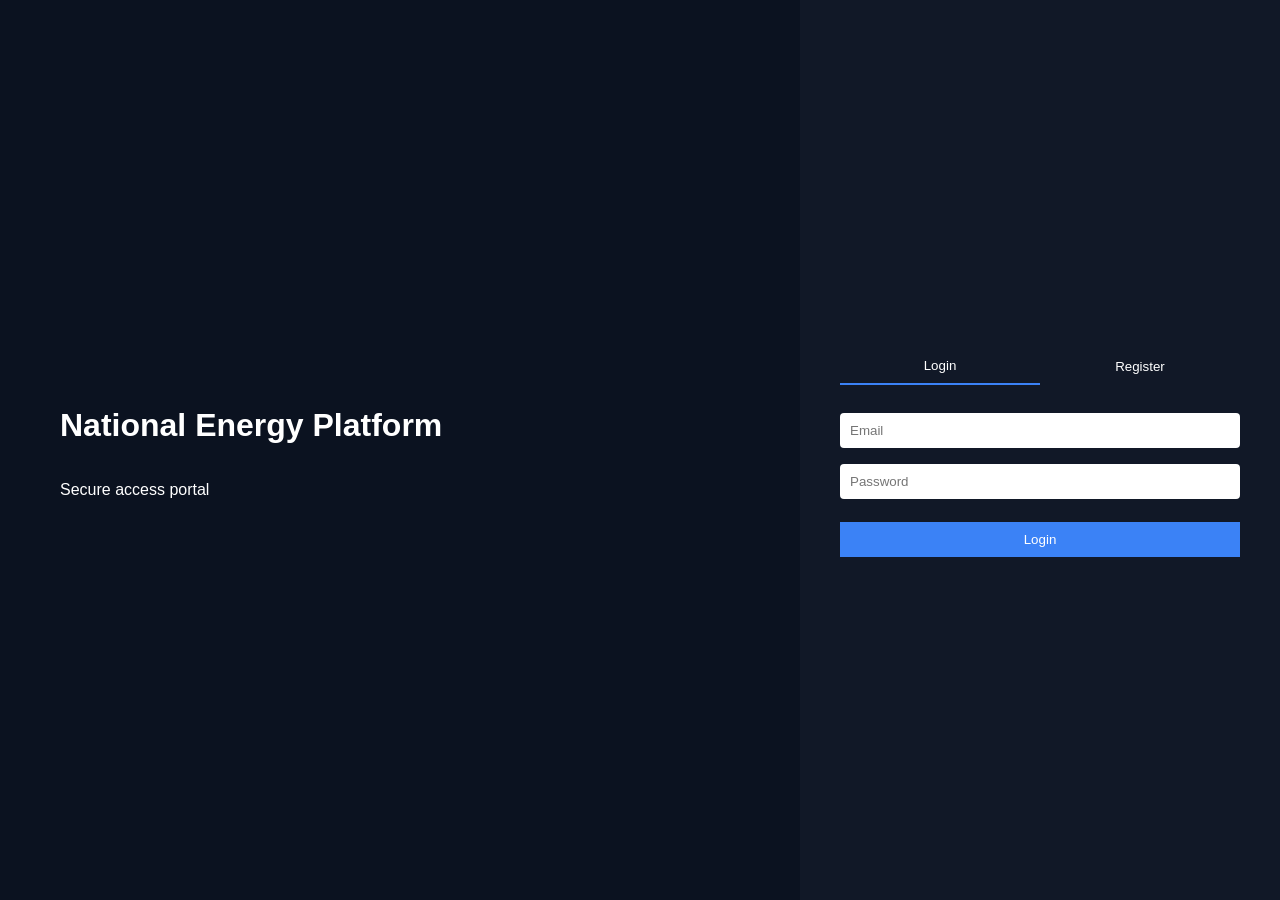
<file: src/main/resources/static/index.html>
<!DOCTYPE html>
<html lang="en">
<head>
    <meta charset="UTF-8">
    <title>National Energy Platform</title>

    <style>
        body {
            margin: 0;
            font-family: Arial, sans-serif;
            height: 100vh;
            background: #0f172a;
            color: white;
        }

        .container {
            display: flex;
            height: 100vh;
        }

        .left-panel {
            flex: 1;
            display: flex;
            flex-direction: column;
            justify-content: center;
            padding: 60px;
            background: #0b1220;
        }

        .right-panel {
            width: 400px;
            background: #111827;
            display: flex;
            flex-direction: column;
            justify-content: center;
            padding: 40px;
        }

        .tabs {
            display: flex;
            justify-content: space-between;
            margin-bottom: 20px;
        }

        .tabs button {
            flex: 1;
            padding: 10px;
            background: transparent;
            border: none;
            color: white;
            cursor: pointer;
        }

        .tabs .active {
            border-bottom: 2px solid #3b82f6;
        }

        .form {
            display: flex;
            flex-direction: column;
        }

        input {
            margin: 8px 0;
            padding: 10px;
            border: none;
            border-radius: 4px;
        }

        button {
            margin-top: 15px;
            padding: 10px;
            background: #3b82f6;
            border: none;
            color: white;
            cursor: pointer;
        }

        .error {
            color: #f87171;
            margin-top: 10px;
        }

        /* ===== OVERLAY FIX ===== */
        .role-overlay {
            position: fixed;
            inset: 0;
            background: rgba(0,0,0,0.85);
            display: none; /* IMPORTANT: default hidden */
            justify-content: center;
            align-items: center;
            flex-direction: column;
        }

        .role-box {
            background: #111827;
            padding: 30px;
            border-radius: 10px;
            text-align: center;
            min-width: 300px;
        }

        .role-btn {
            display: block;
            width: 100%;
            margin-top: 10px;
            padding: 12px;
            background: #3b82f6;
            border: none;
            color: white;
            cursor: pointer;
            border-radius: 6px;
        }

        .role-btn:hover {
            background: #2563eb;
        }
    </style>
</head>

<body>

<div class="container">

    <div class="left-panel">
        <h1>National Energy Platform</h1>
        <p>Secure access portal</p>
    </div>

    <div class="right-panel">

        <div class="tabs">
            <button onclick="showLogin()" id="loginTab" class="active">Login</button>
            <button onclick="showSignup()" id="signupTab">Register</button>
        </div>

        <div id="loginForm" class="form">
            <input type="email" id="loginEmail" placeholder="Email">
            <input type="password" id="loginPassword" placeholder="Password">
            <button onclick="login()">Login</button>
            <div id="loginError" class="error"></div>
        </div>

        <div id="signupForm" class="form hidden">
            <input type="text" id="signupName" placeholder="Full Name">
            <input type="email" id="signupEmail" placeholder="Email">
            <input type="text" id="signupPhone" placeholder="Phone Number">
            <input type="password" id="signupPassword" placeholder="Password">
            <button onclick="signup()">Register</button>
            <div id="signupError" class="error"></div>
        </div>

    </div>
</div>

<!-- ROLE OVERLAY -->
<div id="roleOverlay" class="role-overlay">
    <div class="role-box">
        <h2>Choose your role</h2>
        <p>You have multiple roles assigned</p>
        <div id="roleButtons"></div>
    </div>
</div>

<script>
    const BASE = "/national-energy-platform";

    // ---------- INITIAL STATE ----------
    window.addEventListener("DOMContentLoaded", () => {
        document.getElementById("roleOverlay").style.display = "none";

        // force deterministic UI state
        showLogin();
    });

    // ---------- TAB UI ----------
    function showLogin() {
        document.getElementById("loginForm").style.display = "flex";
        document.getElementById("signupForm").style.display = "none";

        document.getElementById("loginTab").classList.add("active");
        document.getElementById("signupTab").classList.remove("active");
    }

    function showSignup() {
        document.getElementById("signupForm").style.display = "flex";
        document.getElementById("loginForm").style.display = "none";

        document.getElementById("signupTab").classList.add("active");
        document.getElementById("loginTab").classList.remove("active");
    }

    // ---------- LOGIN ----------
    async function login() {

        const email = document.getElementById("loginEmail").value;
        const password = document.getElementById("loginPassword").value;

        const res = await fetch(`${BASE}/api/auth/login`, {
            method: "POST",
            headers: {"Content-Type": "application/json"},
            credentials: "include",
            body: JSON.stringify({ email, password })
        });

        if (!res.ok) {
            const data = await res.json();
            document.getElementById("loginError").innerText =
                data.message || "Invalid login";
            return;
        }

        const meRes = await fetch(`${BASE}/api/users/current`, {
            method: "GET",
            credentials: "include"
        });

        const me = await meRes.json();

        handleRoles(me.roles);
    }

    // ---------- ROLE LOGIC ----------
    function handleRoles(roles) {

        const roleMap = {
            ADMIN: "/admin.html",
            CONSUMER: "/consumer.html"
        };

        roles = roles || [];

        if (roles.length === 1) {
            window.location.href = BASE + roleMap[roles[0]];
            return;
        }

        showRolePicker(roles, roleMap);
    }

    // ---------- ROLE OVERLAY ----------
    function showRolePicker(roles, roleMap) {

        const overlay = document.getElementById("roleOverlay");
        const container = document.getElementById("roleButtons");

        container.innerHTML = "";

        roles.forEach(role => {
            const btn = document.createElement("button");
            btn.className = "role-btn";
            btn.innerText = role;

            btn.onclick = () => {
                window.location.href = BASE + roleMap[role];
            };

            container.appendChild(btn);
        });

        overlay.style.display = "flex";
    }

    // ---------- SIGNUP ----------
    async function signup() {

        const fullName = document.getElementById("signupName").value;
        const email = document.getElementById("signupEmail").value;
        const phoneNumber = document.getElementById("signupPhone").value;
        const password = document.getElementById("signupPassword").value;

        const res = await fetch(`${BASE}/api/auth/signup`, {
            method: "POST",
            headers: {"Content-Type": "application/json"},
            body: JSON.stringify({
                fullName,
                email,
                phoneNumber,
                password
            })
        });

        if (!res.ok) {
            const data = await res.json();
            document.getElementById("signupError").innerText =
                data.message || "Signup failed";
            return;
        }

        await login();
    }
</script>

</body>
</html>
</file>
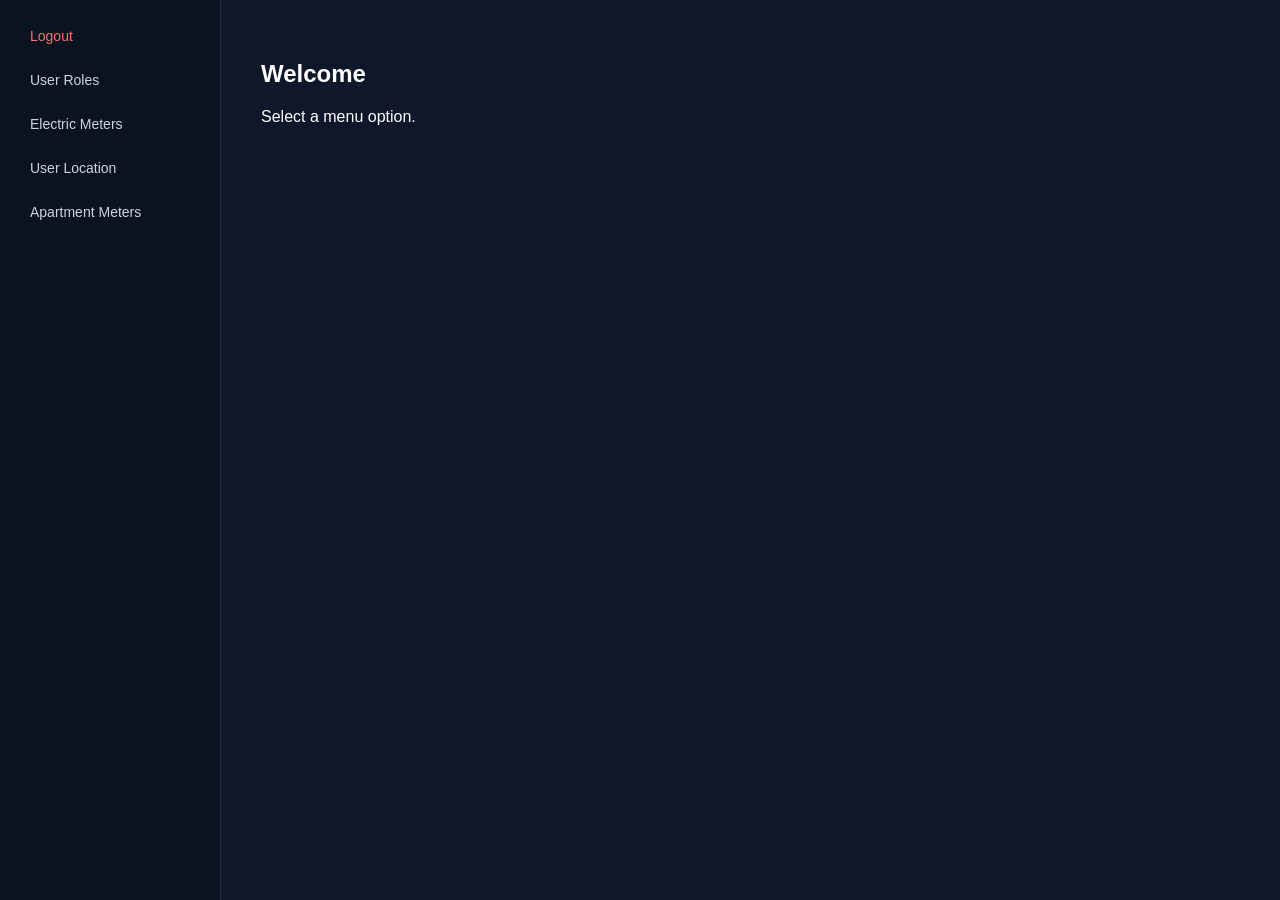
<file: src/main/resources/static/admin.html>
<!DOCTYPE html>
    <html lang="en">
    <head>
        <meta charset="UTF-8">
        <title>User Maintenance</title>

        <style>
            body {
                margin: 0;
                font-family: Arial, sans-serif;
                height: 100vh;
                background: #0f172a;
                color: white;
            }

            .app {
                display: flex;
                height: 100vh;
            }

            .side-menu {
                width: 180px;
                padding: 20px;
                display: flex;
                flex-direction: column;
                gap: 12px;
                background: #0b1220;
                border-right: 1px solid #1f2937;
            }

            .menu-item {
                cursor: pointer;
                color: #cbd5e1;
                font-size: 14px;
                padding: 8px 10px;
                border-radius: 4px;
            }

            .menu-item:hover {
                background: #1f2937;
                color: white;
            }

            .menu-item.logout {
                color: #f87171;
            }

            .menu-item.logout:hover {
                background: #3b1f1f;
            }

            .content {
                flex: 1;
                padding: 40px;
                overflow-y: auto;
            }

            input, select {
                margin: 8px 0;
                padding: 10px;
                border: none;
                border-radius: 4px;
                width: 100%;
                max-width: 340px;
            }

            button {
                padding: 10px 14px;
                border: none;
                border-radius: 6px;
                cursor: pointer;
                background: #3b82f6;
                color: white;
                display: block;
                margin-top: 14px;
            }

            .box {
                margin-top: 20px;
                padding: 15px;
                border: 1px solid #1f2937;
                border-radius: 6px;
                background: #0b1220;
                max-width: 500px;
            }

            .hidden { display: none; }

            .section-title {
                margin-top: 20px;
                margin-bottom: 10px;
                color: #cbd5e1;
                font-size: 14px;
            }

            #meterMessage {
                margin-top: 14px;
            }

            .error {
                color: #f87171;
                margin-top: 10px;
                white-space: pre-line;
            }

            .role {
                display: inline-block;
                padding: 6px 10px;
                margin: 4px;
                background: #1f2937;
                border-radius: 6px;
                font-size: 13px;
            }

            .remove-role {
                margin-left: 8px;
                color: #f87171;
                cursor: pointer;
                font-weight: bold;
            }

            .muted {
                color: #94a3b8;
                font-size: 13px;
            }
        </style>
    </head>

    <body>

    <div class="app">

        <div class="side-menu">
            <div class="menu-item logout" onclick="logout()">Logout</div>
            <div class="menu-item" onclick="showRoles()">User Roles</div>
            <div class="menu-item" onclick="showMeters()">Electric Meters</div>
            <div class="menu-item" onclick="showLocations()">User Location</div>
            <div class="menu-item" onclick="showApartmentMeters()">Apartment Meters</div>
        </div>

        <div class="content">

            <div id="homeState">
                <h2>Welcome</h2>
                <p>Select a menu option.</p>
            </div>

            <div id="rolesPanel" class="hidden">
                <h2>User Search</h2>

                <input type="text" id="searchInput" placeholder="Enter email or phone">
                <button onclick="searchUser()">Search User</button>

                <div id="errorBox" class="error"></div>

                <div id="userBox" class="box hidden">
                    <h3 id="userName"></h3>

                    <div class="section-title">Assigned Roles</div>
                    <div id="assignedRoles"></div>

                    <div class="section-title">Assign New Role</div>
                    <select id="roleSelect"></select>

                    <div id="noRolesMsg" class="muted hidden">No available roles</div>

                    <button onclick="assignRole()">Assign Role</button>
                    <div id="assignMessage"></div>
                </div>
            </div>

            <div id="metersPanel" class="hidden">
                <h2>Create Electric Meter</h2>

                <div class="box">

                    <div class="section-title">Serial Number</div>
                    <input id="meterSerial" type="text">

                    <div class="section-title">Phase Count</div>
                    <select id="meterPhase">
                        <option value="" selected disabled>-- Select Phase Count --</option>
                        <option value="1">1</option>
                        <option value="2">2</option>
                        <option value="3">3</option>
                    </select>

                    <div class="section-title">Type</div>
                    <select id="meterType"></select>

                    <button onclick="createMeter()">Create Meter</button>
                    <div id="meterMessage"></div>
                </div>
            </div>

            <div id="locationsPanel" class="hidden">
                <h2>User Location</h2>

                <div class="box">

                    <div class="section-title">Select User</div>
                    <input id="locUserSearch" type="text" placeholder="email or phone">
                    <button onclick="selectUserForLocation()">Find User</button>

                    <div id="selectedUserInfo" class="muted"></div>

                    <div class="section-title">City</div>
                    <input id="locCity" type="text">

                    <div class="section-title">Street</div>
                    <input id="locStreet" type="text">

                    <div class="section-title">Building</div>
                    <input id="locBuilding" type="text">

                    <div class="section-title">Apartment (optional)</div>
                    <input id="locApartment" type="text">

                    <button onclick="createLocation()">Save Location</button>
                    <div id="locationMessage"></div>
                </div>
            </div>

            <div id="apartmentMetersPanel" class="hidden">

                <h2>Apartment Meters</h2>

                <input
                        id="meterUserSearch"
                        type="text"
                        placeholder="email or phone">

                <button onclick="selectUserForMeters()">
                    Find User
                </button>

                <div id="meterSelectedUserInfo" class="muted"></div>

                <hr>

                <div id="meterApartmentList"></div>

                <div id="meterSection" class="hidden">

                    <h3>Current Meter</h3>

                    <div id="currentMeter" class="box">
                        No apartment selected.
                    </div>

                    <button
                            onclick="removeMeter()"
                            style="background:#dc2626;">
                        Remove Meter
                    </button>

                    <hr>

                    <div id="assignMeterSection">

                        <h3>Assign Meter</h3>

                        <select id="availableMeters"></select>

                        <button
                                id="assignMeterBtn"
                                onclick="assignMeter()">
                            Assign Meter
                        </button>

                    </div>

                    <div id="meterAssignMessage"></div>

                </div>

            </div>
        </div>
    </div>

    <script>

        let currentUserId = null;
        let meterUserId = null;
        let selectedApartmentId = null;

        function showApartmentMeters() {
            meterUserId = null;
            selectedApartmentId = null;

            document.getElementById("homeState").classList.add("hidden");
            document.getElementById("rolesPanel").classList.add("hidden");
            document.getElementById("metersPanel").classList.add("hidden");
            document.getElementById("locationsPanel").classList.add("hidden");

            document.getElementById("apartmentMetersPanel")
                .classList.remove("hidden");
        }

        function showRoles() {
            document.getElementById("homeState").classList.add("hidden");
            document.getElementById("metersPanel").classList.add("hidden");
            document.getElementById("locationsPanel").classList.add("hidden");
            document.getElementById("rolesPanel").classList.remove("hidden");
            document.getElementById("apartmentMetersPanel").classList.add("hidden");
        }

        function showMeters() {
            document.getElementById("homeState").classList.add("hidden");
            document.getElementById("rolesPanel").classList.add("hidden");
            document.getElementById("locationsPanel").classList.add("hidden");
            document.getElementById("metersPanel").classList.remove("hidden");
            document.getElementById("apartmentMetersPanel").classList.add("hidden");
            loadMeterTypes();
        }

        function showLocations() {
            document.getElementById("homeState").classList.add("hidden");
            document.getElementById("rolesPanel").classList.add("hidden");
            document.getElementById("metersPanel").classList.add("hidden");
            document.getElementById("apartmentMetersPanel").classList.add("hidden");
            document.getElementById("locationsPanel").classList.remove("hidden");
        }

        async function searchUser() {
            const value = document.getElementById("searchInput").value;
            const errorBox = document.getElementById("errorBox");

            errorBox.innerText = "";

            const res = await fetch(`/national-energy-platform/api/users/search?value=${value}`);

            if (!res.ok) {
                errorBox.innerText = "User not found";
                document.getElementById("userBox").classList.add("hidden");
                return;
            }

            const data = await res.json();

            currentUserId = data.userId;

            document.getElementById("userBox").classList.remove("hidden");
            document.getElementById("userName").innerText = data.fullName;

            const assignedDiv = document.getElementById("assignedRoles");
            assignedDiv.innerHTML = "";

            data.assignedRoles.forEach(role => {
                const span = document.createElement("span");
                span.className = "role";
                span.innerHTML = `${role.name} <span class="remove-role" onclick="removeRole(${role.id})">x</span>`;
                assignedDiv.appendChild(span);
            });

            const select = document.getElementById("roleSelect");
            const noRolesMsg = document.getElementById("noRolesMsg");

            select.innerHTML = "";

            if (!data.availableRoles || data.availableRoles.length === 0) {
                select.classList.add("hidden");
                noRolesMsg.classList.remove("hidden");
            } else {
                noRolesMsg.classList.add("hidden");
                select.classList.remove("hidden");

                data.availableRoles.forEach(role => {
                    const option = document.createElement("option");
                    option.value = role.id;
                    option.text = role.name;
                    select.appendChild(option);
                });
            }
        }

        async function selectUserForLocation() {
            const value = document.getElementById("locUserSearch").value;

            const res = await fetch(`/national-energy-platform/api/users/search?value=${value}`);

            const msg = document.getElementById("selectedUserInfo");

            if (!res.ok) {
                msg.innerText = "User not found";
                currentUserId = null;
                return;
            }

            const data = await res.json();

            currentUserId = data.userId;

            msg.innerText = `Selected: ${data.fullName} (ID: ${data.userId})`;
        }

        async function selectUserForMeters() {
            document.getElementById("meterSection").classList.add("hidden");
            document.getElementById("currentMeter").innerText = "No apartment selected.";
            document.getElementById("meterAssignMessage").innerText = "";
            const value = document.getElementById("meterUserSearch").value;

            const res = await fetch(`/national-energy-platform/api/users/search?value=${value}`);

            const msg = document.getElementById("meterSelectedUserInfo");

            if (!res.ok) {
                msg.innerText = "User not found";
                meterUserId = null;
                return;
            }

            const data = await res.json();

            meterUserId = data.userId;
            await loadMeterApartments();

            msg.innerText = `Selected: ${data.fullName} (ID: ${data.userId})`;
        }

        async function loadMeterApartments() {

            const res = await fetch(
                `/national-energy-platform/api/users/${meterUserId}/apartments`
            );

            const apartments = await res.json();

            const container = document.getElementById("meterApartmentList");
            container.innerHTML = "";

            if (apartments.length === 0) {
                container.innerText = "No locations assigned.";
                return;
            }

            selectedApartmentId = null;
            document.getElementById("meterSection").classList.add("hidden");

            apartments.forEach(apartment => {

                const button = document.createElement("button");

                button.innerText =
                    `${apartment.street} ${apartment.buildingNumber}/${apartment.apartmentNumber}`;

                button.onclick = () => selectApartment(apartment.id);

                container.appendChild(button);
            });
        }

        async function createLocation() {

            const city = document.getElementById("locCity").value.trim();
            const street = document.getElementById("locStreet").value.trim();
            const building = document.getElementById("locBuilding").value.trim();
            const apartment = document.getElementById("locApartment").value.trim();

            const msg = document.getElementById("locationMessage");
            msg.innerText = "";

            if (!currentUserId) {
                msg.innerText = "Select a user first";
                return;
            }


            const res = await fetch(`/national-energy-platform/api/locations/${currentUserId}`, {
                method: "POST",
                headers: {"Content-Type": "application/json"},
                body: JSON.stringify({
                    city,
                    street,
                    buildingNumber: building,
                    apartmentNumber: apartment || null
                })
            });

            if (res.ok) {
                msg.innerText = "Location saved successfully";

                document.getElementById("locCity").value = "";
                document.getElementById("locStreet").value = "";
                document.getElementById("locBuilding").value = "";
                document.getElementById("locApartment").value = "";

            } else {
                msg.innerText = await res.text();
            }
        }

        async function logout() {
            await fetch("/national-energy-platform/api/auth/logout", {
                method: "POST",
                credentials: "include"
            });

            window.location.href =
                "/national-energy-platform/index.html";
        }

        async function loadCurrentMeter() {

            const res = await fetch(
                `/national-energy-platform/api/electric-meters/apartment/${selectedApartmentId}`
            );

            const div = document.getElementById("currentMeter");

            if (!res.ok) {
                div.innerText = "No meter assigned";
                return;
            }

            const meter = await res.json();

            div.innerText =
                `${meter.serialNumber} (${meter.typeName}, ${meter.phaseCount} Phase)`;
        }

        async function loadAvailableMeters(apartmentId) {

            const select = document.getElementById("availableMeters");
            const assignBtn = document.getElementById("assignMeterBtn");
            const msg = document.getElementById("meterAssignMessage");

            const assignSection = document.getElementById("assignMeterSection");

            assignSection.classList.add("hidden");
            msg.innerText = "";
            select.innerHTML = "";

            selectedApartmentId = apartmentId;

            const currentRes = await fetch(
                `/national-energy-platform/api/electric-meters/apartment/${apartmentId}`
            );

            if (currentRes.ok) {
                const current = await currentRes.json();

                msg.innerText = `Current meter: ${current.serialNumber}`;
                assignBtn.disabled = true;

                assignSection.classList.add("hidden");

                return;
            }

            const availableRes = await fetch(
                "/national-energy-platform/api/electric-meters/available"
            );

            if (!availableRes.ok) {
                msg.innerText = "Failed to load available meters";
                assignBtn.disabled = true;
                return;
            }

            const meters = await availableRes.json();

            if (meters.length === 0) {
                msg.innerText = "No unassigned meters available";
                assignBtn.disabled = true;
                return;
            }

            meters.forEach(meter => {
                assignSection.classList.remove("hidden");
                const option = document.createElement("option");
                option.value = meter.id;
                option.text = `${meter.serialNumber} (${meter.typeName})`;
                select.appendChild(option);
            });

            assignBtn.disabled = false;
        }

        async function assignMeter() {

            const meterId =
                Number(document.getElementById("availableMeters").value);

            const res = await fetch(
                `/national-energy-platform/api/electric-meters/apartments/${selectedApartmentId}`,
                {
                    method: "POST",
                    headers: {
                        "Content-Type": "application/json"
                    },
                    body: JSON.stringify({
                        meterId: meterId
                    })
                }
            );

            document.getElementById("meterAssignMessage").innerText =
                res.ok
                    ? "Meter assigned successfully"
                    : await res.text();

            if (res.ok) {
                await loadCurrentMeter();
                await loadAvailableMeters(selectedApartmentId);
            }
        }

        async function removeMeter() {

            const res = await fetch(
                `/national-energy-platform/api/electric-meters/apartments/${selectedApartmentId}`,
                {
                    method: "DELETE"
                }
            );

            const msg = document.getElementById("meterAssignMessage");

            if (res.ok) {
                msg.innerText = "Meter removed successfully";
                await loadCurrentMeter();
                await loadAvailableMeters(selectedApartmentId);
                return;
            }

            const errorText = await res.text();

            try {
                const parsed = JSON.parse(errorText);
                msg.innerText = parsed.message || errorText;
            } catch {
                msg.innerText = errorText;
            }
        }

        async function selectApartment(apartmentId) {

            selectedApartmentId = apartmentId;

            document.getElementById("meterSection")
                .classList.remove("hidden");

            await loadCurrentMeter();
            await loadAvailableMeters(apartmentId);
        }

        async function assignRole() {
          const roleId = document.getElementById("roleSelect").value;

          const res = await fetch("/national-energy-platform/api/users/role", {
              method: "POST",
              headers: {"Content-Type": "application/json"},
              body: JSON.stringify({
                  userId: currentUserId,
                  roleId: Number(roleId)
              })
          });

          document.getElementById("assignMessage").innerText =
              res.ok ? "Role assigned successfully" : "Failed to assign role";

          searchUser();
      }

      async function removeRole(roleId) {
          const res = await fetch("/national-energy-platform/api/users/role", {
              method: "DELETE",
              headers: {"Content-Type": "application/json"},
              body: JSON.stringify({
                  userId: currentUserId,
                  roleId: roleId
              })
          });

          document.getElementById("assignMessage").innerText =
              res.ok ? "Role removed successfully" : "Failed to remove role";

          searchUser();
      }

      async function loadMeterTypes() {
          const res = await fetch("/national-energy-platform/api/electric-meters/types");

          if (!res.ok) {
              document.getElementById("meterMessage").innerText =
                  "Failed to load meter types";
              return;
          }

          const data = await res.json();

          const select = document.getElementById("meterType");
          select.innerHTML = "";

          const placeholder = document.createElement("option");
          placeholder.value = "";
          placeholder.text = "-- Select Type --";
          placeholder.selected = true;
          placeholder.disabled = true;
          select.appendChild(placeholder);

          data.forEach(t => {
              const opt = document.createElement("option");
              opt.value = t.id;
              opt.text = t.name;
              select.appendChild(opt);
          });
      }

      async function createMeter() {

          const serialNumber = document.getElementById("meterSerial").value.trim();
          const phaseCount = document.getElementById("meterPhase").value;
          const typeId = document.getElementById("meterType").value;

          const msg = document.getElementById("meterMessage");

          msg.innerText = "";

          const errors = [];

          if (!serialNumber) errors.push("Serial number is required");
          if (!phaseCount) errors.push("Phase count is required");
          if (!typeId) errors.push("Type is required");

          if (errors.length > 0) {
              msg.innerText = errors.join("\n");
              return;
          }

          const res = await fetch("/national-energy-platform/api/electric-meters", {
              method: "POST",
              headers: {"Content-Type": "application/json"},
              body: JSON.stringify({
                  serialNumber,
                  phaseCount: Number(phaseCount),
                  typeId: Number(typeId)
              })
          });

          if (res.ok) {
              document.getElementById("meterSerial").value = "";
              document.getElementById("meterPhase").selectedIndex = 0;
              document.getElementById("meterType").selectedIndex = 0;
              msg.innerText = "Meter created successfully";
          } else {

              let errText = await res.text();

              try {
                  const parsed = JSON.parse(errText);

                  if (parsed.errors) {
                      msg.innerText = Object.values(parsed.errors).join("\n");
                  } else {
                      msg.innerText = parsed.message || errText;
                  }
              } catch {
                  msg.innerText = errText;
              }
          }
      }
    </script>

    </body>
    </html>
</file>
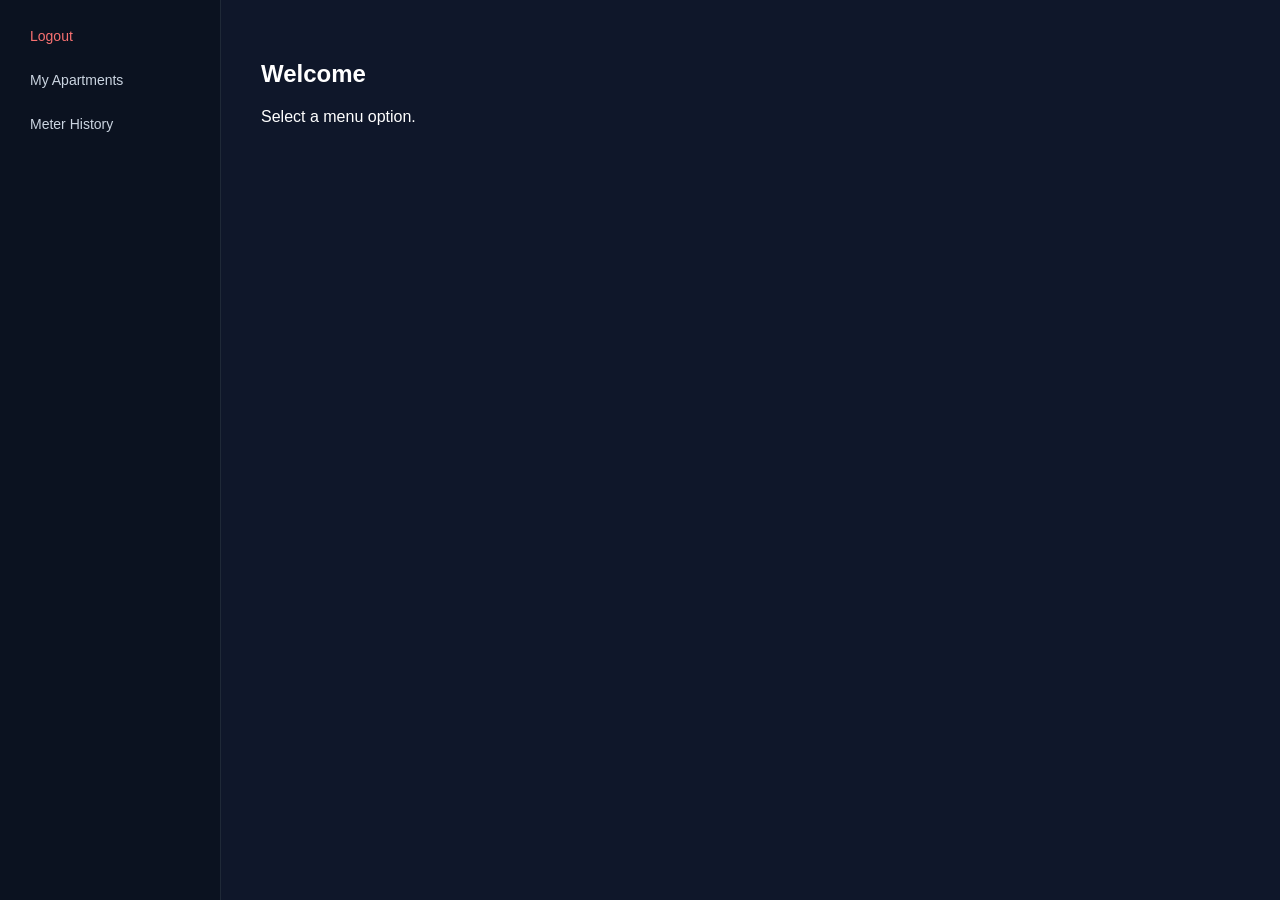
<file: src/main/resources/static/consumer.html>
<!DOCTYPE html>
<html lang="en">
<head>
    <meta charset="UTF-8">
    <title>Consumer Portal</title>

    <style>
        body {
            margin: 0;
            font-family: Arial, sans-serif;
            height: 100vh;
            background: #0f172a;
            color: white;
        }

        /* MAIN LAYOUT */
        .app {
            display: flex;
            height: 100vh;
        }

        /* LEFT MENU */
        .side-menu {
            width: 180px;
            padding: 20px;
            display: flex;
            flex-direction: column;
            gap: 12px;
            background: #0b1220;
            border-right: 1px solid #1f2937;
        }

        .menu-item {
            cursor: pointer;
            color: #cbd5e1;
            font-size: 14px;
            padding: 8px 10px;
            border-radius: 4px;
            transition: 0.2s ease;
            user-select: none;
        }

        .menu-item:hover {
            background: #1f2937;
            color: white;
        }

        .menu-item.logout {
            color: #f87171;
        }

        .menu-item.logout:hover {
            background: #3b1f1f;
        }

        /* RIGHT CONTENT AREA */
        .content {
            flex: 1;
            padding: 40px;
            overflow-y: auto;
        }

        input {
            margin: 8px 0;
            padding: 10px;
            border: none;
            border-radius: 4px;
            width: 100%;
            max-width: 340px;
        }

        button {
            padding: 10px 14px;
            border: none;
            border-radius: 6px;
            cursor: pointer;
            background: #3b82f6;
            color: white;
            width: fit-content;
            max-width: 220px;
        }

        button:hover {
            background: #2563eb;
        }

        button:disabled {
            background: #334155;
            cursor: not-allowed;
        }

        .button-row {
            display: flex;
            gap: 10px;
            flex-wrap: wrap;
        }

        .secondary-button {
            background: #1f2937;
        }

        .secondary-button:hover {
            background: #334155;
        }

        .box {
            margin-top: 20px;
            padding: 15px;
            border: 1px solid #1f2937;
            border-radius: 6px;
            background: #0b1220;
            max-width: 500px;
        }

        .apartment-list {
            margin-top: 10px;
            display: flex;
            flex-direction: column;
            gap: 8px;
            max-width: 340px;
        }

        .apartment-item {
            text-align: left;
            background: #1f2937;
            max-width: none;
        }

        .apartment-item:hover {
            background: #334155;
        }

        .apartment-item.active {
            background: #3b82f6;
        }

        .error { color: #f87171; margin-top: 10px; }
        .success { color: #34d399; margin-top: 10px; }
        .muted { color: #94a3b8; font-size: 13px; margin-top: 5px; }

        .hidden { display: none; }

        .section-title {
            margin-top: 20px;
            margin-bottom: 10px;
            color: #cbd5e1;
            font-size: 14px;
        }

        .reading-value {
            font-size: 22px;
            font-weight: bold;
        }

        table {
            width: 100%;
            max-width: 500px;
            border-collapse: collapse;
            margin-top: 10px;
        }

        th, td {
            text-align: left;
            padding: 8px 10px;
            border-bottom: 1px solid #1f2937;
            font-size: 13px;
        }

        th {
            color: #94a3b8;
            font-weight: normal;
        }
    </style>
</head>

<body>

<div class="app">

    <!-- LEFT MENU -->
    <div class="side-menu">
        <div class="menu-item logout" onclick="logout()">Logout</div>
        <div class="menu-item" onclick="showApartments()">My Apartments</div>
        <div class="menu-item" onclick="showHistory()">Meter History</div>
    </div>

    <!-- RIGHT CONTENT -->
    <div class="content">

        <!-- DEFAULT STATE -->
        <div id="homeState">
            <h2>Welcome</h2>
            <p>Select a menu option.</p>
        </div>

        <!-- MY APARTMENTS PANEL -->
        <div id="apartmentsPanel" class="hidden">

            <h2>My Apartments</h2>
            <p class="muted">Only apartments with an electric meter assigned are shown here.</p>

            <div id="apartmentsError" class="error"></div>

            <div id="apartmentList" class="apartment-list"></div>

            <div id="meterBox" class="box hidden">

                <h3 id="meterApartmentTitle"></h3>

                <div class="section-title">Serial Number / Type</div>
                <div id="meterInfo" class="muted"></div>

                <div class="section-title">Last Recorded Reading</div>
                <div id="lastReading" class="reading-value">No readings yet</div>

                <div class="section-title">Submit New Reading</div>
                <input type="number" step="0.01" id="readingValue" placeholder="Current meter value">

                <div class="button-row">
                    <button onclick="submitReading()">Submit Reading</button>
                    <button class="secondary-button" onclick="triggerScanUpload()">Scan Meter Photo</button>
                </div>

                <input type="file" id="scanFileInput" accept="image/*" class="hidden" onchange="scanMeterPhoto()">

                <div id="scanMessage"></div>

                <div id="readingMessage"></div>
            </div>

        </div>

        <!-- METER HISTORY PANEL -->
        <div id="historyPanel" class="hidden">

            <h2>Meter History</h2>
            <p class="muted">Select an apartment to view its readings and usage.</p>

            <div id="historyError" class="error"></div>

            <div id="historyApartmentList" class="apartment-list"></div>

            <div id="historyBox" class="hidden">

                <h3 id="historyApartmentTitle"></h3>

                <div class="section-title">Usage Between Readings</div>
                <div id="usageEmpty" class="muted hidden">
                    Not enough readings yet to calculate usage.
                </div>
                <table id="usageTable" class="hidden">
                    <thead>
                    <tr>
                        <th>Period Start</th>
                        <th>Period End</th>
                        <th>Consumption</th>
                    </tr>
                    </thead>
                    <tbody id="usageTableBody"></tbody>
                </table>

                <div class="section-title">Reading History</div>
                <div id="readingsEmpty" class="muted hidden">
                    No readings submitted yet.
                </div>
                <table id="readingsTable" class="hidden">
                    <thead>
                    <tr>
                        <th>Date</th>
                        <th>Value</th>
                    </tr>
                    </thead>
                    <tbody id="readingsTableBody"></tbody>
                </table>

            </div>

        </div>

    </div>
</div>

<script>

    const BASE = "/national-energy-platform";
    let selectedApartmentId = null;
    let historySelectedApartmentId = null;

    function hideAllPanels() {
        document.getElementById("homeState").classList.add("hidden");
        document.getElementById("apartmentsPanel").classList.add("hidden");
        document.getElementById("historyPanel").classList.add("hidden");
    }

    function showApartments() {
        hideAllPanels();
        document.getElementById("apartmentsPanel").classList.remove("hidden");
        loadApartments();
    }

    function showHistory() {
        hideAllPanels();
        document.getElementById("historyPanel").classList.remove("hidden");
        loadHistoryApartments();
    }

    async function logout() {
        await fetch(`${BASE}/api/auth/logout`, {
            method: "POST",
            credentials: "include"
        });

        window.location.href = `${BASE}/index.html`;
    }

    async function fetchCurrentUserApartments() {
        const res = await fetch(`${BASE}/api/users/current/apartments`, {
            credentials: "include"
        });

        if (!res.ok) {
            return null;
        }

        return await res.json();
    }

    function apartmentLabel(apartment) {
        return `${apartment.street} ${apartment.buildingNumber}/${apartment.apartmentNumber}`;
    }

    /* ---------- MY APARTMENTS TAB ---------- */

    async function loadApartments() {

        selectedApartmentId = null;
        document.getElementById("meterBox").classList.add("hidden");
        document.getElementById("apartmentsError").innerText = "";

        const listDiv = document.getElementById("apartmentList");
        listDiv.innerHTML = "";

        const apartments = await fetchCurrentUserApartments();

        if (apartments === null) {
            document.getElementById("apartmentsError").innerText =
                "Failed to load apartments";
            return;
        }

        if (apartments.length === 0) {
            listDiv.innerText = "No apartments with a meter assigned yet.";
            return;
        }

        apartments.forEach(apartment => {
            const button = document.createElement("button");
            button.className = "apartment-item";
            button.innerText = apartmentLabel(apartment);
            button.onclick = () => selectApartment(apartment.id, button);
            listDiv.appendChild(button);
        });
    }

    async function selectApartment(apartmentId, buttonEl) {

        selectedApartmentId = apartmentId;

        document.querySelectorAll("#apartmentList .apartment-item").forEach(btn =>
            btn.classList.remove("active"));
        buttonEl.classList.add("active");

        document.getElementById("readingMessage").innerText = "";
        document.getElementById("scanMessage").innerText = "";
        document.getElementById("readingValue").value = "";
        document.getElementById("meterBox").classList.remove("hidden");
        document.getElementById("meterApartmentTitle").innerText = buttonEl.innerText;

        await loadMeterInfo(apartmentId);
    }

    async function loadMeterInfo(apartmentId) {

        const res = await fetch(
            `${BASE}/api/electric-meters/apartment/${apartmentId}`,
            { credentials: "include" }
        );

        if (!res.ok) {
            document.getElementById("meterInfo").innerText = "No meter found";
            document.getElementById("lastReading").innerText = "N/A";
            return;
        }

        const meter = await res.json();

        document.getElementById("meterInfo").innerText =
            `${meter.serialNumber} (${meter.typeName}, ${meter.phaseCount} Phase)`;

        await loadLastReading(apartmentId);
    }

    async function loadLastReading(apartmentId) {

        const res = await fetch(
            `${BASE}/api/apartments/${apartmentId}/readings`,
            { credentials: "include" }
        );

        const lastReadingDiv = document.getElementById("lastReading");

        if (!res.ok) {
            lastReadingDiv.innerText = "No readings yet";
            return;
        }

        const readings = await res.json();

        if (!readings || readings.length === 0) {
            lastReadingDiv.innerText = "No readings yet";
            return;
        }

        const latest = readings[0];
        const date = new Date(latest.readingDate).toLocaleDateString();

        lastReadingDiv.innerText = `${latest.value} (as of ${date})`;
    }

    async function submitReading() {

        const msg = document.getElementById("readingMessage");
        msg.className = "";
        msg.innerText = "";

        if (!selectedApartmentId) {
            msg.className = "error";
            msg.innerText = "Select an apartment first";
            return;
        }

        const value = document.getElementById("readingValue").value;

        if (!value) {
            msg.className = "error";
            msg.innerText = "Enter a meter reading value";
            return;
        }

        const res = await fetch(
            `${BASE}/api/apartments/${selectedApartmentId}/readings`,
            {
                method: "POST",
                headers: { "Content-Type": "application/json" },
                credentials: "include",
                body: JSON.stringify({ value: Number(value) })
            }
        );

        if (res.ok) {
            msg.className = "success";
            msg.innerText = "Reading submitted successfully";
            document.getElementById("readingValue").value = "";
            await loadLastReading(selectedApartmentId);
        } else {
            msg.className = "error";
            let errText = await res.text();

            try {
                const parsed = JSON.parse(errText);
                msg.innerText = parsed.message || errText;
            } catch {
                msg.innerText = errText;
            }
        }
    }

    /* ---------- SCAN METER PHOTO ---------- */

    function triggerScanUpload() {

        if (!selectedApartmentId) {
            const msg = document.getElementById("scanMessage");
            msg.className = "error";
            msg.innerText = "Select an apartment first";
            return;
        }

        document.getElementById("scanFileInput").click();
    }

    async function scanMeterPhoto() {

        const fileInput = document.getElementById("scanFileInput");
        const msg = document.getElementById("scanMessage");

        msg.className = "";
        msg.innerText = "";

        const file = fileInput.files[0];

        if (!file) {
            return;
        }

        msg.className = "muted";
        msg.innerText = "Scanning photo...";

        const formData = new FormData();
        formData.append("file", file);

        const res = await fetch(
            `${BASE}/api/apartments/${selectedApartmentId}/readings/scan`,
            {
                method: "POST",
                credentials: "include",
                body: formData
            }
        );

        fileInput.value = "";

        if (res.ok) {
            const data = await res.json();
            document.getElementById("readingValue").value = data.detectedValue;
            msg.className = "success";
            msg.innerText = "Detected value filled in below — confirm or edit it, then submit.";
        } else {
            msg.className = "error";
            let errText = await res.text();

            try {
                const parsed = JSON.parse(errText);
                msg.innerText = parsed.message || errText;
            } catch {
                msg.innerText = errText;
            }
        }
    }

    /* ---------- METER HISTORY TAB ---------- */

    async function loadHistoryApartments() {

        historySelectedApartmentId = null;
        document.getElementById("historyBox").classList.add("hidden");
        document.getElementById("historyError").innerText = "";

        const listDiv = document.getElementById("historyApartmentList");
        listDiv.innerHTML = "";

        const apartments = await fetchCurrentUserApartments();

        if (apartments === null) {
            document.getElementById("historyError").innerText =
                "Failed to load apartments";
            return;
        }

        if (apartments.length === 0) {
            listDiv.innerText = "No apartments with a meter assigned yet.";
            return;
        }

        apartments.forEach(apartment => {
            const button = document.createElement("button");
            button.className = "apartment-item";
            button.innerText = apartmentLabel(apartment);
            button.onclick = () => selectHistoryApartment(apartment.id, button);
            listDiv.appendChild(button);
        });
    }

    async function selectHistoryApartment(apartmentId, buttonEl) {

        historySelectedApartmentId = apartmentId;

        document.querySelectorAll("#historyApartmentList .apartment-item").forEach(btn =>
            btn.classList.remove("active"));
        buttonEl.classList.add("active");

        document.getElementById("historyBox").classList.remove("hidden");
        document.getElementById("historyApartmentTitle").innerText = buttonEl.innerText;

        await Promise.all([
            loadReadingsTable(apartmentId),
            loadUsageTable(apartmentId)
        ]);
    }

    async function loadReadingsTable(apartmentId) {

        const table = document.getElementById("readingsTable");
        const emptyMsg = document.getElementById("readingsEmpty");
        const body = document.getElementById("readingsTableBody");

        body.innerHTML = "";

        const res = await fetch(
            `${BASE}/api/apartments/${apartmentId}/readings`,
            { credentials: "include" }
        );

        if (!res.ok) {
            table.classList.add("hidden");
            emptyMsg.classList.remove("hidden");
            return;
        }

        const readings = await res.json();

        if (!readings || readings.length === 0) {
            table.classList.add("hidden");
            emptyMsg.classList.remove("hidden");
            return;
        }

        emptyMsg.classList.add("hidden");
        table.classList.remove("hidden");

        readings.forEach(reading => {
            const row = document.createElement("tr");
            const date = new Date(reading.readingDate).toLocaleDateString();
            row.innerHTML = `<td>${date}</td><td>${reading.value}</td>`;
            body.appendChild(row);
        });
    }

    async function loadUsageTable(apartmentId) {

        const table = document.getElementById("usageTable");
        const emptyMsg = document.getElementById("usageEmpty");
        const body = document.getElementById("usageTableBody");

        body.innerHTML = "";

        const res = await fetch(
            `${BASE}/api/apartments/${apartmentId}/readings/usage`,
            { credentials: "include" }
        );

        if (!res.ok) {
            table.classList.add("hidden");
            emptyMsg.classList.remove("hidden");
            return;
        }

        const usage = await res.json();

        if (!usage || usage.length === 0) {
            table.classList.add("hidden");
            emptyMsg.classList.remove("hidden");
            return;
        }

        emptyMsg.classList.add("hidden");
        table.classList.remove("hidden");

        usage.forEach(entry => {
            const row = document.createElement("tr");
            const start = new Date(entry.periodStart).toLocaleDateString();
            const end = new Date(entry.periodEnd).toLocaleDateString();
            row.innerHTML = `<td>${start}</td><td>${end}</td><td>${entry.consumption}</td>`;
            body.appendChild(row);
        });
    }

</script>

</body>
</html>
</file>
